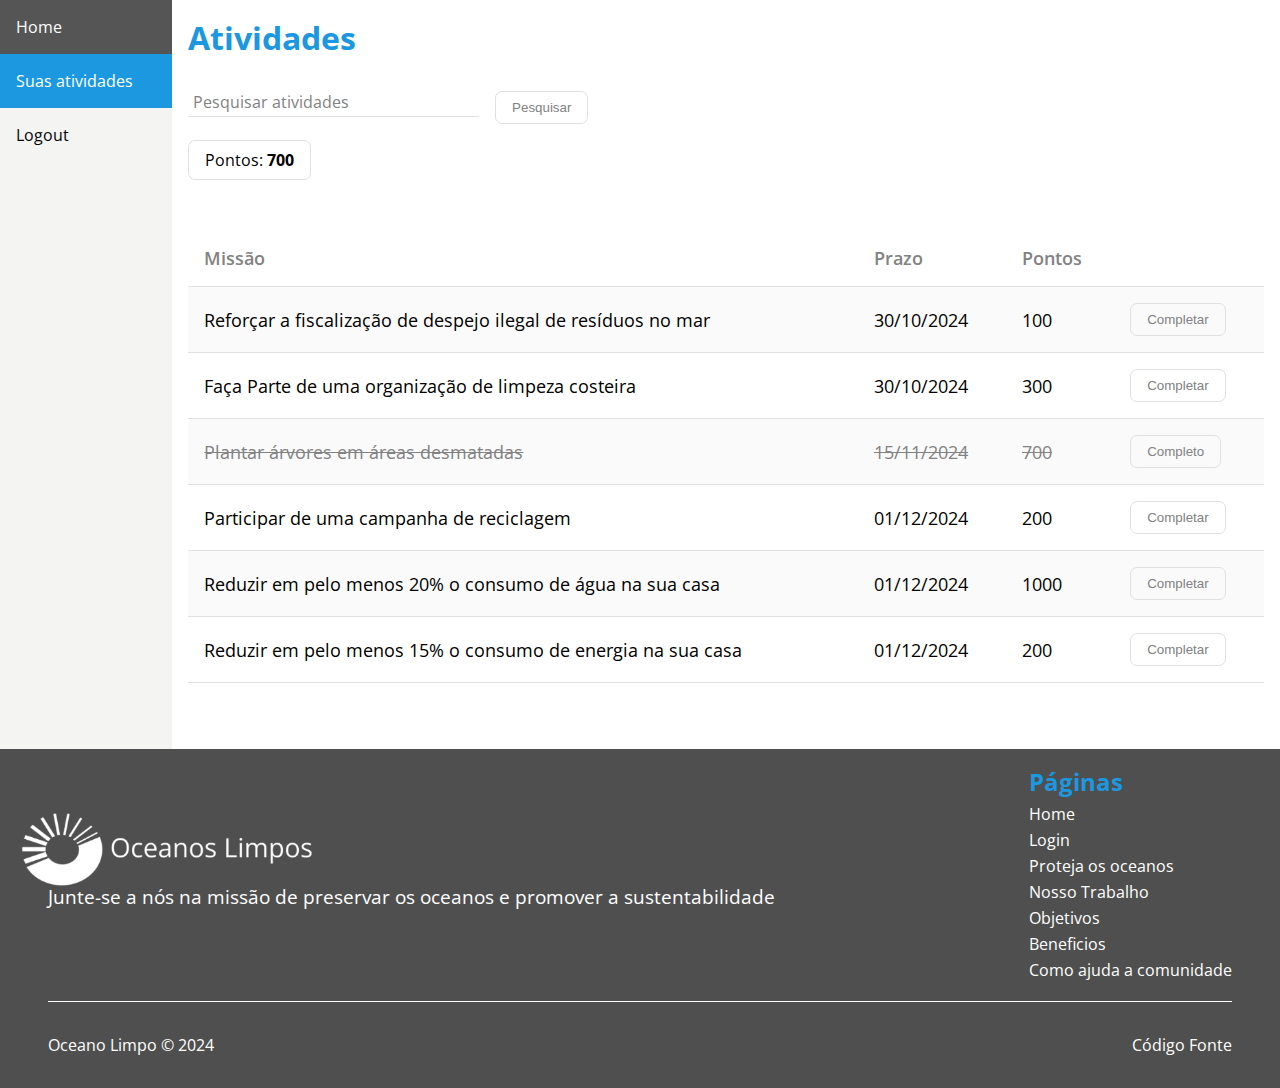
<file: views/atividades.html>
<!DOCTYPE html>
<html lang="pt-br">
  <head>
    <meta charset="UTF-8" />
    <meta name="viewport" content="width=device-width, initial-scale=1.0" />
    <title>Oceanos Limpos - Atividades</title>
    <link rel="stylesheet" href="../css/styles.css" />
    <link rel="stylesheet" href="../css/atividades.css" />
    <link rel="preconnect" href="https://fonts.googleapis.com" />
    <link rel="preconnect" href="https://fonts.gstatic.com" crossorigin />
    <link
      href="https://fonts.googleapis.com/css2?family=Open+Sans:ital,wght@0,300..800;1,300..800&display=swap"
      rel="stylesheet"
    />
  </head>
  <body>
    <div class="root-container">
      <div class="container">
        <div class="sidebar">
          <a href="./home.html">Home</a>
          <a class="active" href="./atividades.html">Suas atividades</a>
          <a href="/views/login.html">Logout</a>
        </div>
        <div class="content">
          <div class="content-header">
            <h1 class="mb-1">Atividades</h1>
            <div class="form-content">
              <form action="" id="search-form" class="search-form mb-1">
                <div class="custom-input mr-1">
                  <input
                    id="pesquisar"
                    type="text"
                    placeholder="Pesquisar atividades"
                  />
                  <label for="pesquisar">Pesquisar atividades</label>
                </div>
                <button type="submit" class="btn-light">Pesquisar</button>
              </form>
              <div class="badge-light">
                <p>Pontos: <b id="pontos-contador">9999</b></p>
              </div>
            </div>
          </div>
          <div class="activities-table-container">
            <table id="tabela-atividades">
              <thead>
                <tr>
                  <th>Missão</th>
                  <th>Prazo</th>
                  <th>Pontos</th>
                  <th></th>
                </tr>
              </thead>

              <tbody>
                <tr class="completed-row">
                  <td data-column="Missão">
                    Reforçar a fiscalização de despejo ilegal de residuos no mar
                  </td>
                  <td data-column="Prazo" class="text-secondary">30/10/2024</td>
                  <td data-column="Pontos" class="text-primary">
                    <div class="badge-light">
                      <p>999</p>
                    </div>
                  </td>
                  <td data-column="">
                    <div class="actions">
                      <button class="btn-light">Completar</button>
                    </div>
                  </td>
                </tr>
                <tr>
                  <td data-column="Missão">
                    Faça Parte de uma organização de limpeza costeira
                  </td>
                  <td data-column="Prazo">30/10/2024</td>
                  <td data-column="Pontos">50</td>
                </tr>
              </tbody>
            </table>
          </div>
        </div>
      </div>
      <footer>
        <div class="footer-container">
          <div class="footer-content">
            <div class="menu">
              <div class="logo-footer">
                <img src="../img/logo.png" alt="Logo" />
              </div>
              <p>
                Junte-se a nós na missão de preservar os oceanos e promover a
                sustentabilidade
              </p>
            </div>
            <ul class="no-decoration-list">
              <li><h2>Páginas</h2></li>
              <li><a href="./home.html">Home</a></li>
              <li><a href="./login.html">Login</a></li>
              <li><a href="home.html#problem">Proteja os oceanos</a></li>
              <li><a href="home.html#work">Nosso Trabalho</a></li>
              <li><a href="home.html#objectives">Objetivos</a></li>
              <li><a href="home.html#benefits">Beneficios</a></li>
              <li><a href="home.html#daily">Como ajuda a comunidade</a></li>
            </ul>
          </div>
          <div class="copyright-container">
            <div class="divider"></div>
            <div class="footer-bottom">
              <span>Oceano Limpo © 2024</span>
              <a
                href="https://github.com/Jenismoraes/gs-web.git"
                target="_blank"
                >Código Fonte</a
              >
            </div>
          </div>
        </div>
      </footer>
    </div>
    <script src="../js/atividades.js"></script>
  </body>
</html>
</file>
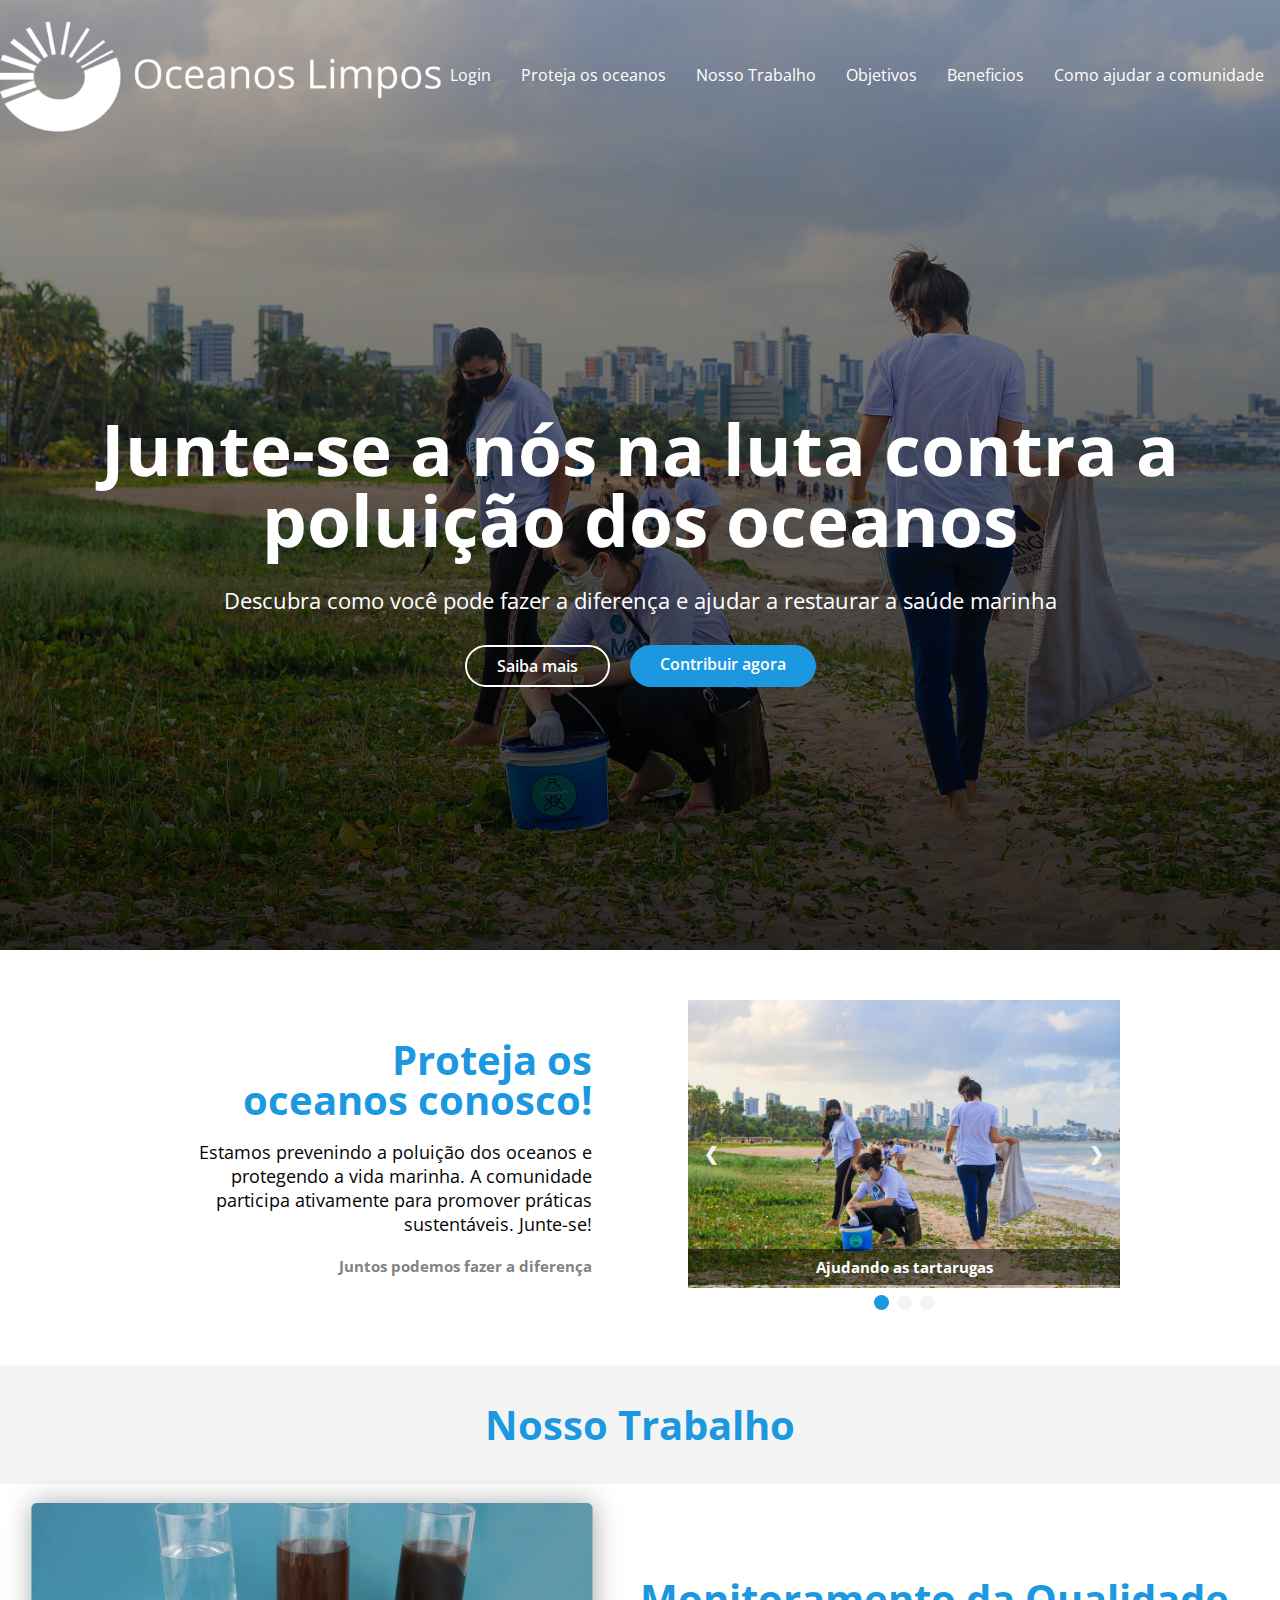
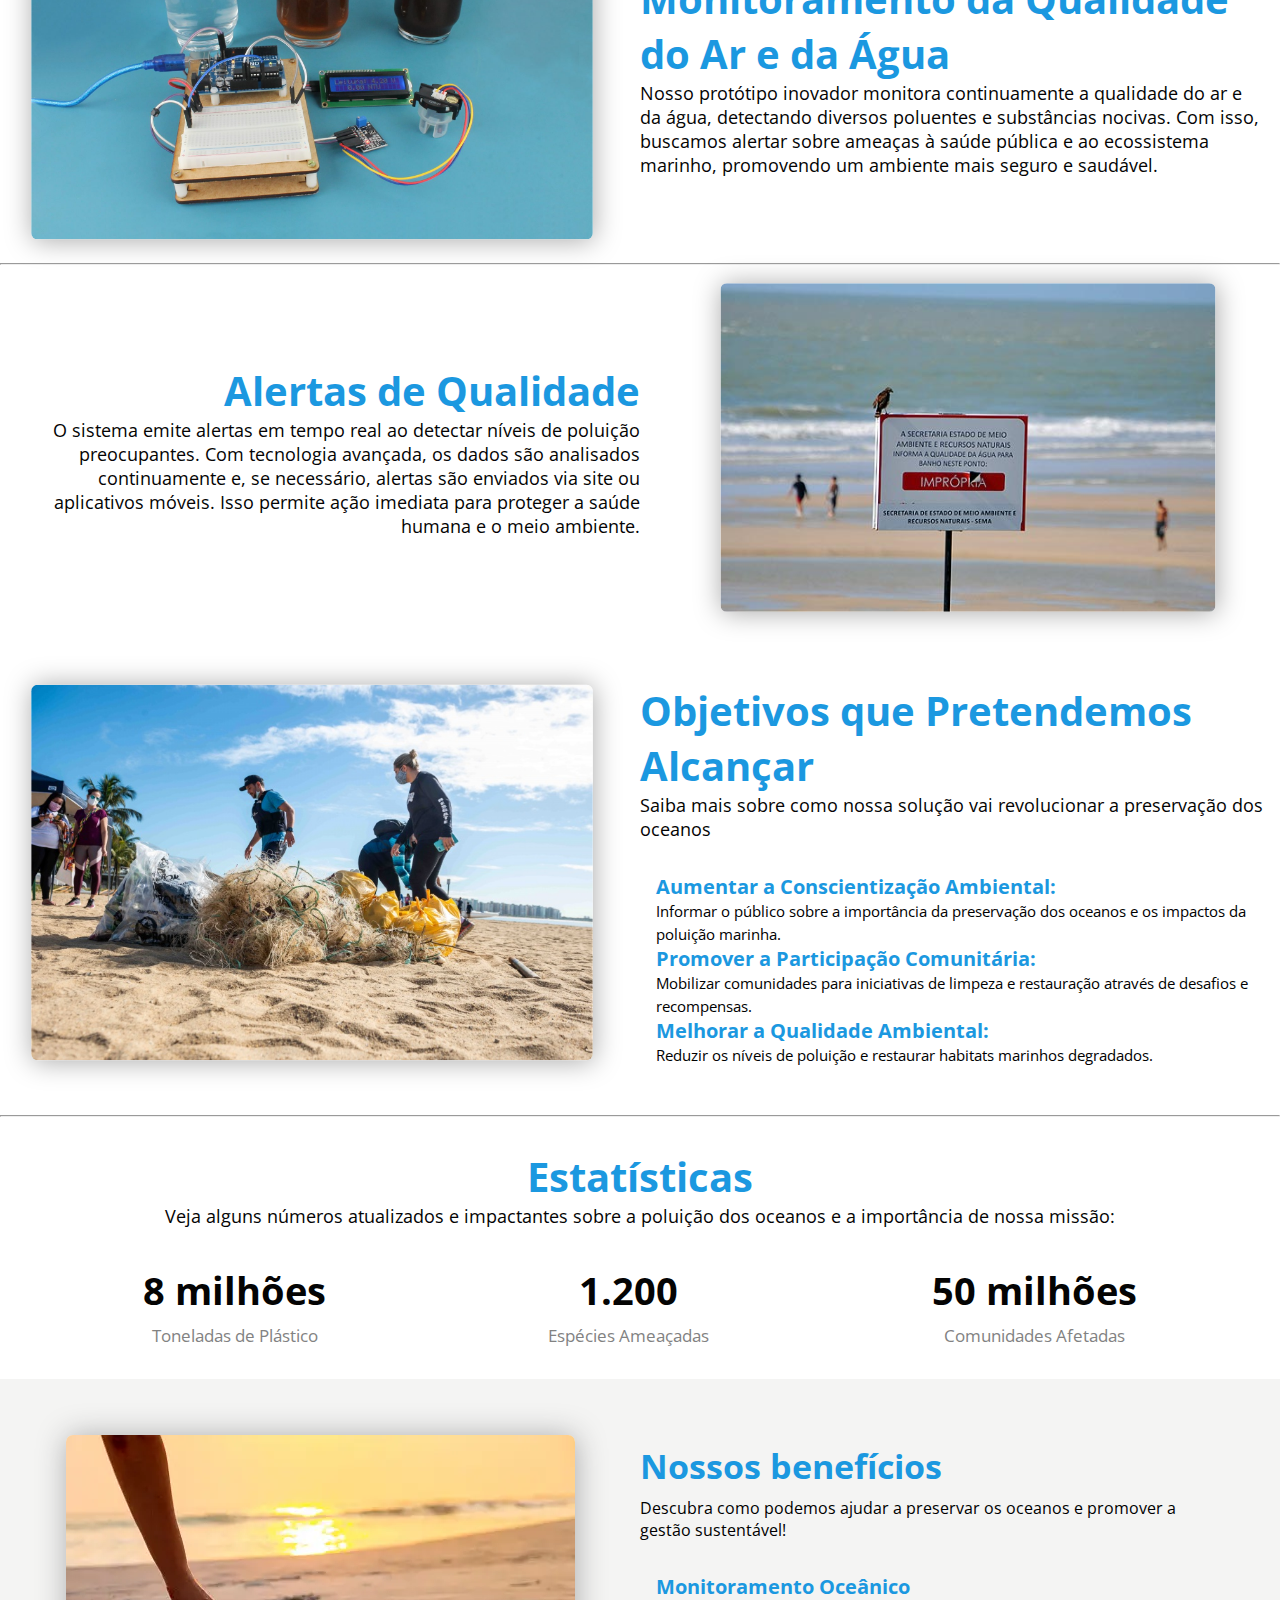
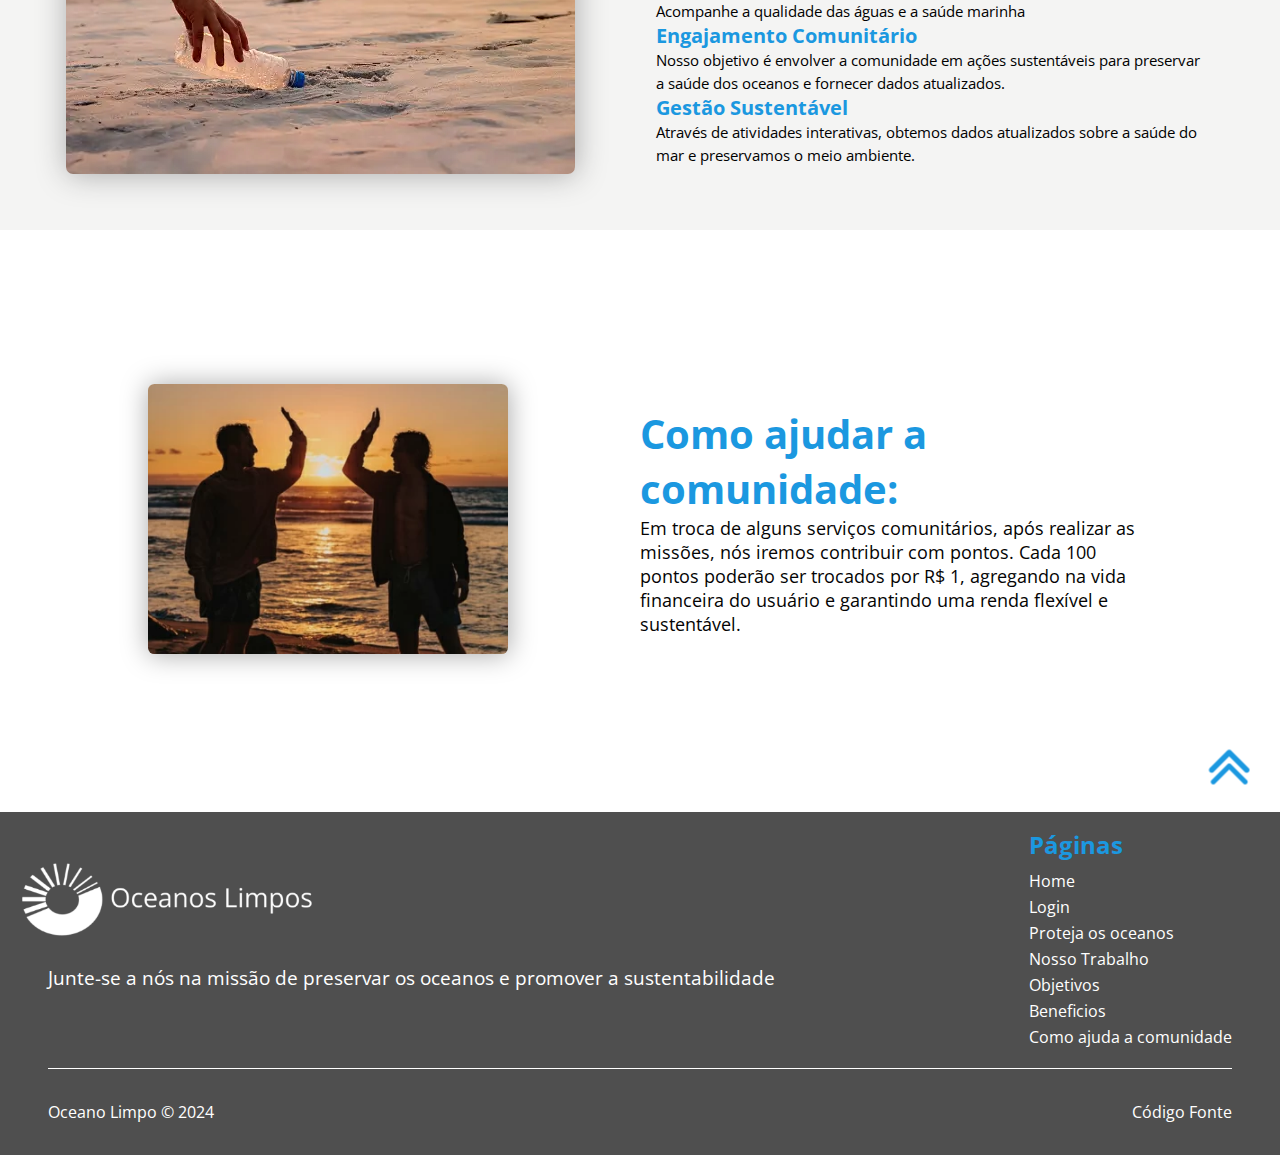
<file: views/home.html>
<!DOCTYPE html>
<html lang="pt-br">
  <head>
    <meta charset="UTF-8" />
    <meta name="viewport" content="width=device-width, initial-scale=1.0" />
    <title>Oceanos Limpos</title>
    <link rel="stylesheet" href="../css/home.css" />
    <link rel="stylesheet" href="../css/styles.css" />
    <link rel="preconnect" href="https://fonts.googleapis.com" />
    <link rel="preconnect" href="https://fonts.gstatic.com" crossorigin />
    <link
      href="https://fonts.googleapis.com/css2?family=Open+Sans:ital,wght@0,300..800;1,300..800&display=swap"
      rel="stylesheet"
    />
  </head>
  <body>
    <div class="container" id="home">
      <header>
        <nav class="nav-bar">
          <div class="logo-home">
            <img src="../img/logo.png" alt="Logo" />
          </div>
          <div class="header-links">
            <ul>
              <li><a href="./login.html">Login</a></li>
              <li><a href="#problem">Proteja os oceanos</a></li>
              <li><a href="#work">Nosso Trabalho</a></li>
              <li><a href="#objectives">Objetivos</a></li>
              <li><a href="#benefits">Beneficios</a></li>
              <li><a href="#daily">Como ajudar a comunidade</a></li>
            </ul>
          </div>
          <div class="mobile-menu-icon">
            <button onclick="menuShow()">
              <img
                class="icon"
                src="../img/menu_white.png"
                alt="Icone de menu"
              />
            </button>
          </div>
        </nav>
        <div class="mobile-menu">
          <ul>
            <li><a href="./login.html">Login</a></li>
            <li><a href="#problem">Proteja os oceanos</a></li>
            <li><a href="#work">Nosso Trabalho</a></li>
            <li><a href="#objectives">Objetivos</a></li>
            <li><a href="#benefits">Beneficios</a></li>
            <li><a href="#daily">Como ajudar a comunidade</a></li>
          </ul>
        </div>
      </header>

      <section class="hero">
        <h2>Junte-se a nós na luta contra a poluição dos oceanos</h2>
        <p>
          Descubra como você pode fazer a diferença e ajudar a restaurar a saúde
          marinha
        </p>
        <div class="btn-container">
          <a href="#problem" class="btn">Saiba mais</a>
          <a href="./login.html" class="btn_2">Contribuir agora</a>
        </div>
      </section>
    </div>

    <!-- Proteja os oceanos.. -->
    <section class="problem-session" id="problem">
      <div class="problem-text">
        <h2 class="section-title">Proteja os oceanos conosco!</h2>
        <p class="section-description">
          Estamos prevenindo a poluição dos oceanos e protegendo a vida marinha.
          A comunidade participa ativamente para promover práticas sustentáveis.
          Junte-se!
        </p>

        <p class="section-footer">Juntos podemos fazer a diferença</p>
      </div>
      <div class="problem-photo carousel-container">
        <div class="slideshow-container">
          <div class="slideItem fade">
            <img src="../img/carrossel/carrossel_1.jpg" alt="Slider 1 - Ação Social" style="width:100%">
            <div class="text">Ajudando as tartarugas</div>
          </div>
        
          <div class="slideItem fade">
            <img src="../img/carrossel/carrossel_2.jpg" alt="Slider 2 - Limpando as praias" style="width:100%">
            <div class="text">Cada garrafa conta!</div>
          </div>
        
          <div class="slideItem fade">
            <img src="../img/serviços_comu/ação_comu.jpg" alt="Slider 3 - Limpando Praia" style="width:100%">
            <div class="text">Ação de limpeza em balneario camburiu</div>
          </div>
        
          <!-- Botao de proximo/anterior -->
          <a class="prev" onclick="avancarSlide(-1)">&#10094;</a>
          <a class="next" onclick="avancarSlide(1)">&#10095;</a>
        </div>
        
        <!-- Indicadores -->
        <div style="text-align:center">
          <span class="dot" onclick="irParaSlider(1)"></span>
          <span class="dot" onclick="irParaSlider(2)"></span>
          <span class="dot" onclick="irParaSlider(3)"></span>
        </div>
      </div>
    </section>

    <!-- Nosso trabalho -->
    <section class="work-session" id="work">
      <h1 class="text-center section-title">Nosso Trabalho</h1>

      <div class="section-container">
        <div class="section-photo-container">
          <img
            class="section-photo"
            src="../img/sistema_tec/sensor.jpg"
            alt="Sistema para medir a qualidade da Aguá"
          />
        </div>
        <div class="section-content">
          <h2 class="section-title">
            Monitoramento da Qualidade do Ar e da Água
          </h2>
          <p class="section-description">
            Nosso protótipo inovador monitora continuamente a qualidade do ar e
            da água, detectando diversos poluentes e substâncias nocivas. Com
            isso, buscamos alertar sobre ameaças à saúde pública e ao
            ecossistema marinho, promovendo um ambiente mais seguro e saudável.
          </p>
        </div>
      </div>
      <hr />

      <div class="section-container section-container-reversed">
        <div class="section-photo-container">
          <img
            class="section-photo"
            src="../img/impropria.jpeg"
            alt="Alertas de praias improprias"
          />
        </div>
        <div class="section-content">
          <h2 class="section-title">Alertas de Qualidade</h2>
          <p class="section-description">
            O sistema emite alertas em tempo real ao detectar níveis de poluição
            preocupantes. Com tecnologia avançada, os dados são analisados
            continuamente e, se necessário, alertas são enviados via site ou
            aplicativos móveis. Isso permite ação imediata para proteger a saúde
            humana e o meio ambiente.
          </p>
        </div>
      </div>
    </section>

    <section>
      <div class="section-container">
        <div class="section-photo-container">
          <img
            class="section-photo"
            src="../img/serviços_comu/limpeza_praia.jpg"
            alt="Serviço comunitario em praias"
          />
        </div>
        <div class="section-content" id="objectives">
          <h2 class="section-title">Objetivos que Pretendemos Alcançar</h2>
          <p class="section-description">
            Saiba mais sobre como nossa solução vai revolucionar a preservação
            dos oceanos
          </p>
          <div class="objectives-details">
            <h4>Aumentar a Conscientização Ambiental:</h4>
            <p>
              Informar o público sobre a importância da preservação dos oceanos
              e os impactos da poluição marinha.
            </p>
            <h4>Promover a Participação Comunitária:</h4>
            <p>
              Mobilizar comunidades para iniciativas de limpeza e restauração
              através de desafios e recompensas.
            </p>
            <h4>Melhorar a Qualidade Ambiental:</h4>
            <p>
              Reduzir os níveis de poluição e restaurar habitats marinhos
              degradados.
            </p>
        </div>
      </div>
    </section>

    <hr />
    <!-- Estatísticas -->
    <section class="statistics-session" id="statistics">
      <div class="statistics-text">
        <h1 class="section-title">Estatísticas</h1>
        <p class="section-description mb-2">
          Veja alguns números atualizados e impactantes sobre a poluição dos
          oceanos e a importância de nossa missão:
        </p>
      </div>
      <div class="statistics-grid">
        <div class="stat-item">
          <h3>8 milhões</h3>
          <p>Toneladas de Plástico</p>
        </div>
        <div class="stat-item">
          <h3>1.200</h3>
          <p>Espécies Ameaçadas</p>
        </div>
        <div class="stat-item">
          <h3>50 milhões</h3>
          <p>Comunidades Afetadas</p>
        </div>
      </div>
    </section>

    <!-- Beneficios -->
    <section class="benefits-session" id="benefits">
      <div class="benefits-photo">
        <img
          class="section-photo"
          src="../img/serviços_comu/praia_limpa.webp"
          alt="Uma praia praticamente limpa"
        />
      </div>

      <div class="benefits-text">
        <h3>Nossos benefícios</h3>
        <p>
          Descubra como podemos ajudar a preservar os oceanos e promover a
          gestão sustentável!
        </p>
        <div class="objectives-details">
          <h4>Monitoramento Oceânico</h4>
          <p>
            Acompanhe a qualidade das águas e a saúde marinha
          </p>
          <h4>Engajamento Comunitário</h4>
          <p>
            Nosso objetivo é envolver a comunidade em ações sustentáveis para
            preservar a saúde dos oceanos e fornecer dados atualizados.
          </p>
          <h4>Gestão Sustentável</h4>
          <p>
            Através de atividades interativas, obtemos dados atualizados sobre a
            saúde do mar e preservamos o meio ambiente.
          </p>
        </div>
      </div>
    </section>

    <section class="daily-session" id="daily">
      <div class="section-container">
        <div class="section-photo-container">
          <img
            class="section-photo"
            src="../img/serviços_comu/pessoas_feliz.webp"
            alt="essoas celebrando em um fim de tarde na praia"
          />
        </div>
        <div class="section-content">
          <h2 class="section-title">
            Como ajudar a comunidade:
          </h2>
          <p class="section-description">
            Em troca de alguns serviços comunitários, após realizar as missões,
            nós iremos contribuir com pontos. Cada 100 pontos poderão ser trocados
            por R$ 1, agregando na vida financeira do usuário e garantindo uma
            renda flexível e sustentável.
          </p>
        </div>
      </div>
      <a href="#home" class="arrow-up">
        <img src="../img/setas.png" alt="Seta para cima" />
      </a>
    </section>

    <footer>
      <div class="footer-container">
        <div class="footer-content">
          <div class="menu">
            <div class="logo-footer mb-2">
              <img src="../img/logo.png" alt="Logo" />
            </div>
            <p>
              Junte-se a nós na missão de preservar os oceanos e promover a
              sustentabilidade
            </p>
          </div>
          <ul class="no-decoration-list">
            <li><h2>Páginas</h2></li>
            <li><a href="#home">Home</a></li>
            <li><a href="./login.html">Login</a></li>
            <li><a href="#problem">Proteja os oceanos</a></li>
            <li><a href="#work">Nosso Trabalho</a></li>
            <li><a href="#objectives">Objetivos</a></li>
            <li><a href="#benefits">Beneficios</a></li>
            <li><a href="#daily">Como ajuda a comunidade</a></li>
          </ul>
        </div>
        <div class="copyright-container">
          <div class="divider"></div>
          <div class="footer-bottom">
            <span>Oceano Limpo © 2024</span>
            <a href="https://github.com/Jenismoraes/gs-web.git" target="_blank"
              >Código Fonte</a
            >
          </div>
        </div>
      </div>
    </footer>
    <script src="../js/home.js"></script>
  </body>
</html>
</file>
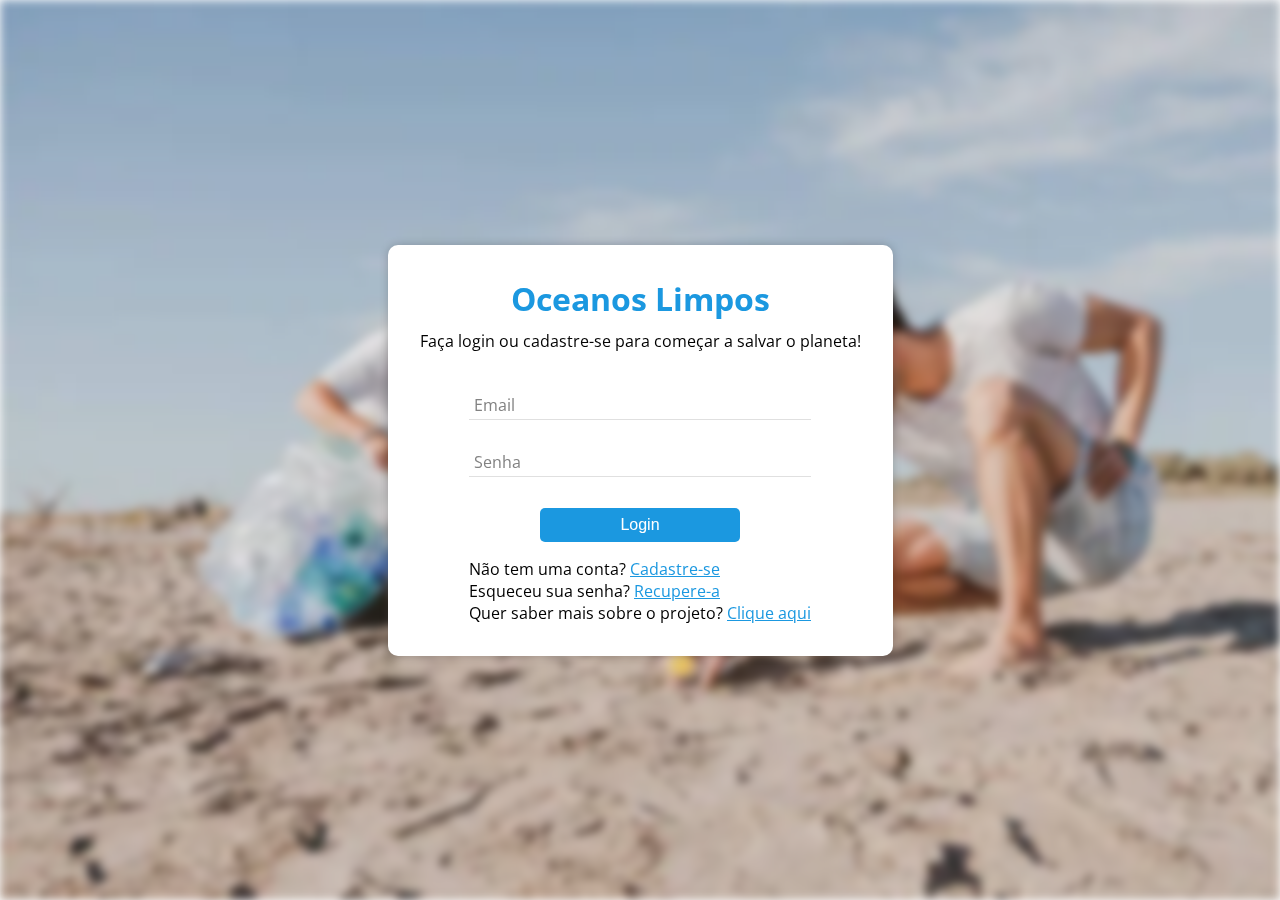
<file: views/login.html>
<!DOCTYPE html>
<html lang="pt-br">
  <head>
    <meta charset="UTF-8" />
    <meta name="viewport" content="width=device-width, initial-scale=1.0" />
    <title>Oceanos Limpos</title>
    <link rel="stylesheet" href="../css/login.css" />
    <link rel="stylesheet" href="../css/styles.css" />
    <link rel="preconnect" href="https://fonts.googleapis.com" />
    <link rel="preconnect" href="https://fonts.gstatic.com" crossorigin />
    <link
      href="https://fonts.googleapis.com/css2?family=Open+Sans:ital,wght@0,300..800;1,300..800&display=swap"
      rel="stylesheet"
    />
  </head>
  <body>
    <div class="container">
      <div class="background-image"></div>
      <div class="content">
        <div class="login-content">
          <div class="content-header">
            <h1>Oceanos Limpos</h1>
            <p class="mb-2">
              Faça
              <span class="text-primary">login</span>
              ou
              <span class="text-primary">cadastre-se</span>
              para começar a salvar o planeta!
            </p>

            <div class="form-content">
              <form action="" id="login-form" class="login-form mb-1">
                <div class="custom-input mb-1">
                  <input required id="email" type="email" placeholder="Email" />
                  <label for="email">Email</label>
                </div>
                <div class="custom-input mb-1">
                  <input required id="senha" type="password" placeholder="Senha" />
                  <label for="senha">Senha</label>
                </div>
                <button type="submit" class="btn-primary">Login</button>
              </form>

              <div class="form-footer">
                <p>Não tem uma conta? <a href="#">Cadastre-se</a></p>

                <p>
                  Esqueceu sua senha?
                  <a href="#">Recupere-a</a>
                </p>

                <p>
                  Quer saber mais sobre o projeto?
                  <a href="./home.html">Clique aqui</a>
                </p>
              </div>
            </div>
          </div>
        </div>
      </div>
    </div>
    <script src="../js/login.js"></script>
  </body>
</html>
</file>
<file: css/styles.css>
/* Define as variáveis de cores e fonte */
:root {
  --font-family: 'Open Sans', sans-serif;
  --font-primary-color: #040404;
  --font-secondary-color: #828282;
  --color-bg: #ffffff;
  --color-secondary: #f4f4f3;
  --footer-bg: #4f4f4f;
  --title-color: #1b98e0;
  --border-color: #e0e0e0;
}

/* Reset básico */
* {
  margin: 0;
  padding: 0;
  box-sizing: border-box;
}

/* ESTILOS GERAIS */
body,
html {
  height: 100%;
  margin: 0;
  padding: 0;
  scroll-behavior: smooth;
}

h1,
h2,
h3 {
  color: var(--title-color);
  font-family: var(--font-family);
}

body {
  display: flex;
  flex-direction: column;
  font-family: var(--font-family);
}

/* Inputs */
.custom-input {
  position: relative;
  width: 100%;
}

input {
  background: transparent;
  border: none;
  border-bottom: solid 1px var(--border-color);
  padding: 5px;
  transition: padding 0.4s;
}

input:placeholder-shown + label {
  color: var(--font-secondary-color);
  font-size: 16px;
  left: 5px;
  top: 0px;
}

label,
input:focus + label {
  color: var(--title-color);
  font-size: 15px;
  left: 2px;
  pointer-events: none;
  position: absolute;
  top: 2px;
  transition: top 0.3s, left 0.3s, font-size 0.3s;
}

input::placeholder {
  color: transparent; /* Esconde o placeholder */
}

input:focus,
input:not(:placeholder-shown) {
  border-bottom: solid 1px var(--border-color);
  outline: none;
  padding: 20px 5px 5px;
}

.btn-primary {
  background-color: var(--title-color);
  border: none;
  border-radius: 5px;
  color: var(--color-bg);
  cursor: pointer;
  font-size: 1em;
  padding: 0.5em 1em;
  transition: background-color 0.3s;
}

/* FIM ESTILOS GERAIS */

/* HELPERS */
.text-center {
  text-align: center;
}

.text-primary {
  color: var(--font-primary-color);
}

.text-secondary {
  color: var(--font-secondary-color);
}

.text-bold {
  font-weight: 600;
}

.mb-1 {
  margin-bottom: 1em;
}

.mb-2 {
  margin-bottom: 2em;
}

.mr-1 {
  margin-right: 1em;
}

.mr-2 {
  margin-right: 2em;
}

.ml-1 {
  margin-left: 1em;
}

.ml-2 {
  margin-left: 2em;
}

.no-decoration-list {
  list-style: none;
  padding: 0;
  margin: 0;
}

/* FIM HELPERS */

/* BADGES */

.badge-light {
  border: 1px solid var(--border-color);
  padding: 0.5em 1em;
  border-radius: 7px;
  display: flex;
  justify-content: center;
  align-items: center;
  width: fit-content;
}

/* FOOTER */

footer {
  background-color: var(--footer-bg);
  color: var(--font-primary-color);
  text-align: center;
  padding: 1em 0;
}

.footer-content {
  display: flex;
  justify-content: space-between;
  align-items: center;
  text-align: start;

  img {
    width: 100px;
    transform: scale(3);
    position: relative;
    top: -10px;
    left: 70px;
  }

  p {
    font-size: larger;
    color: var(--color-bg);
  }
}

footer a {
  color: var(--color-bg);
  text-decoration: none;
}

footer a:hover {
  color: var(--title-color);
}

footer {
  h2 {
    margin-bottom: 5px;
  }

  li {
    margin-bottom: 4px;
  }
}

.footer-container {
  padding: 0 3em;
}

.copyright-container {
  display: flex;
  justify-content: space-between;
  align-items: center;
  flex-direction: column;
}

.divider {
  border-top: 1px solid var(--color-bg);
  margin: 1em 0;
  width: 100%;
}

.footer-bottom {
  width: 100%;
  display: flex;
  justify-content: space-between;
  align-items: center;
  text-align: start;
  padding: 1em 0;
  color: var(--color-bg);
}

/* Estilos para dispositivos pequenos (máx 480px) */
@media screen and (max-width: 768px) {
  .container {
    display: block;
    margin: 0;
  }

  .nav-bar {
    padding: 1.5rem 3rem;
  }
  .header-links {
    display: none;
  }

  .mobile-menu-icon {
    display: block;
    position: relative;
    z-index: 1;
  }

  .mobile-menu-icon button {
    background-color: transparent;
    border: none;
    cursor: pointer;
  }

  .mobile-menu {
    top: 60px;
    padding-left: 1rem;
    width: 100%;
    background-color: var(--footer-bg);
  }

  .mobile-menu ul {
    display: flex;
    flex-direction: column;
    text-align: right;
    padding-bottom: 1rem;
  }

  .mobile-menu a {
    display: block;
    padding-top: 1.2rem;
  }

  .open {
    display: block;
  }

  /* FOOTER */
  .footer-content {
    display: block;
    margin: 0;
    text-align: center;

    img {
      top: 17px;
      left: 0.1px;
      margin-top: 10px;
    }
  }

  footer a {
    margin-top: 05px;
  }

  footer h2 {
    margin-top: 10px;
  }
}
</file>
<file: css/atividades.css>
.root-container {
  display: flex;
  height: 100%;
  width: 100%;
  flex-direction: column;
}

.container {
  display: flex;
  flex: 1;
}

.content {
  padding: 1rem;
  width: 100%;
}

.content-header {
  width: 100%;
}

.search-form {
  display: flex;
  width: 400px;
  input {
    width: 100%;
  }
}

.btn-light {
  background-color: transparent;
  padding: 0.5rem 1rem;
  color: var(--font-secondary-color);
  border-color: var(--border-color);
  border-radius: 7px;
  border-width: 1px;
  border-style: groove;
}

.btn-light:hover {
  background-color: #e0e0e0;
  cursor: pointer;
}

/* Sidebar */
.sidebar {
  margin: 0;
  padding: 0;
  width: 200px;
  background-color: var(--color-secondary);
  height: 100%;
  overflow: auto;
}

.sidebar a {
  display: block;
  color: var(--font-primary-color);
  padding: 16px;
  text-decoration: none;
}

.sidebar a.active {
  background-color: var(--title-color);
  color: white;
}

.sidebar a:hover:not(.active) {
  background-color: #555;
  color: white;
}

/* Fim Sidebar */

/* Tabela */

table {
  width: 100%;
  border-collapse: collapse;
  margin: 50px auto;
}

tr:nth-of-type(odd) {
  background: #eeeeee45;
}

th {
  background: white;
  color: var(--font-secondary-color);
  font-weight: 600;
}

td,
th {
  padding: 1rem;
  border-left: none;
  border-bottom: 1px solid var(--border-color);
  text-align: left;
  font-size: 18px;
}

.completed-row {
  text-decoration: line-through;
  color: var(--font-secondary-color);
}

.missao:hover {
  cursor: pointer;
}

/* Fim Tabela */

@media screen and (max-width: 700px) {
  .container {
    flex-direction: column;
  }
  .sidebar {
    width: 100%;
    height: auto;
    position: relative;
  }
  .sidebar a {
    float: left;
  }
  div.content {
    margin-left: 0;
  }

  /* Codigo para deixar a tabela responsiva */
  table {
    width: 100%;
  }

  table,
  thead,
  tbody,
  th,
  td,
  tr {
    display: block;
  }

  thead tr {
    display: none;
  }

  tr {
    border: 1px solid var(--border-color);;
  }

  td {
    /* Behave  like a "row" */
    border: none;
    border-bottom: 1px solid var(--border-color);;
    position: relative;
    padding-left: 50%;
  }

  td:before {
    position: absolute;
    top: 6px;
    left: 6px;
    width: 45%;
    padding-right: 10px;
    white-space: nowrap;
    /* Label the data */
    content: attr(data-column);

    color: var(--font-primary-color);
    font-weight: bold;
  }

  .sidebar a {
    text-align: center;
    float: none;
  }

  .search-form {
    width: 100%;
  }
}

/* Fim sidebar */
</file>
<file: css/home.css>
/* container  */
.container {
  width: 100%;
  background-image: linear-gradient(
      to top,
      rgba(0, 0, 0, 0.8),
      rgba(0, 0, 0, 0.3)
    ),
    url('../img/carrossel/carrossel_1.jpg');
  background-repeat: no-repeat;
  background-size: cover;
}

/* Menu / navbar */
.nav-bar {
  width: 100%;
  height: 150px;
  padding: 1.5rem 1rem;
  display: flex;
  justify-content: space-between;
  align-items: center;
}

.section-title {
  font-size: clamp(40px, 2vw, 35px);
  color: var(--title-color);
}

.section-description {
  font-size: 18px;
  color: var(--font-primary-color);
}

.section-footer {
  color: var(--font-secondary-color);
  font-size: 15px;
  font-weight: bold;
}

.section-photo {
  box-shadow: 1px 1px 30px #aaa;
  border-radius: 7px;
  max-width: 100%;
}

/* SLIDE */
/* Slideshow container */
.slideshow-container {
  max-width: 1000px;
  position: relative;
  margin: auto;
}

.slideItem {
  display: none;
}

/* Botoes de proximo e anterior */
.prev,
.next {
  cursor: pointer;
  position: absolute;
  top: 50%;
  width: auto;
  margin-top: -22px;
  padding: 16px;
  color: var(--color-secondary);
  font-weight: bold;
  font-size: 18px;
  transition: 0.6s ease;
  border-radius: 0 3px 3px 0;
  user-select: none;
}

.next {
  right: 0;
  border-radius: 3px 0 0 3px;
}

.prev:hover,
.next:hover {
  background-color: rgba(0, 0, 0, 0.8);
}

/* Descricao */
.text {
  background-color: rgba(0, 0, 0, 0.5);
  color: white;
  font-weight: bold;
  font-size: 15px;
  padding: 8px 12px;
  position: absolute;
  bottom: 8px;
  width: 100%;
  text-align: center;
}

/* Indicadores */
.dot {
  cursor: pointer;
  height: 15px;
  width: 15px;
  margin: 0 2px;
  background-color: var(--color-secondary);
  border-radius: 50%;
  display: inline-block;
  transition: background-color 0.6s ease;
}

.active,
.dot:hover {
  background-color: var(--title-color);
}

/* Animacao de fade */
.fade {
  animation-name: fade;
  animation-duration: 1.5s;
}

@keyframes fade {
  from {
    opacity: 0.4;
  }
  to {
    opacity: 1;
  }
}

/* FIM SLIDER */

.nav-bar ul,
li,
a {
  display: flex;
  gap: 30px;
  color: var(--color-bg);
  text-decoration: none;
  font-family: var(--font-family);

  && :hover {
    color: var(--title-color);
  }
}

.mobile-menu-icon,
.mobile-menu {
  display: none;
}

.logo-home img {
  display: flex;
  width: 270px;
  transform: scale(1.7);
  position: relative;
  left: 70px;
}

.hero {
  width: 100%;
  height: calc(100vh - 100px);
  display: flex;
  flex-direction: column;
  align-items: center;
  justify-content: center;
  gap: 30px;
  color: var(--color-bg);
  text-align: center;
  font-family: var(--font-family);

  & h2 {
    color: var(--color-bg);
    font-size: 71px;
    word-break: break-word;
    line-height: 1;
  }

  p {
    font-size: 22px;
  }
}

.hero .btn-container {
  display: flex;
  gap: 20px;
}

.btn {
  border-radius: 50px;
  padding: 8px 30px;
  border: 2px solid var(--color-bg);
  background-color: transparent;
  color: var(--color-bg);
  text-decoration: none;
  font-weight: 600;
}

.btn:hover {
  color: var(--title-color);
  border: 2px solid var(--title-color);
}

.btn_2 {
  border-radius: 50px;
  padding: 8px 30px;
  background-color: var(--title-color);
  color: var(--color-bg);
  border: 0px solid var(--color-primary);
  text-decoration: none;
  font-weight: 600;
}

.btn_2:hover {
  color: var(--font-primary-color);
  background-color: var(--color-bg);
}
/* FIM container */

/* Proteja os oceanos conosco */
.problem-session {
  max-width: 1000px;
  margin: 50px auto;
  display: flex;
  align-items: center;
  justify-content: space-between;
  padding: 0 20px;
  flex-wrap: wrap;
  font-family: var(--font-family);
}

.problem-photo {
  width: 45%;
  text-align: center;
  margin: 0;
}

.problem-text {
  width: 45%;
  display: flex;
  flex-direction: column;
  gap: 20px;
}

.problem-text h2 {
  text-wrap: balance;
  line-height: 1;
  text-align: right;
}

.problem-text p {
  width: 100%;
  text-align: right;
}

/* fim Proteja os oceanos conosco */

/* Nosso trabalho. */
.work-session {
  background: var(--color-bg);
  text-align: center;
  font-family: var(--font-family);
}

.text-center {
  background: var(--color-secondary);
  padding: 2rem 1rem;
  text-align: center;
}

.section-container {
  display: flex;
  align-items: center;
}

.section-container-reversed {
  display: flex;
  align-items: center;
  flex-direction: row-reverse;

  .section-title {
    text-align: right;
  }

  .section-description {
    text-align: right;
  }
}

.section-photo-container {
  flex: 1;
}

.section-photo-container img {
  transform: scale(0.9);
}

.section-content {
  flex: 1;
  padding: 3rem 1rem;
  text-align: left;
}
/* fim Nosso trabalho. */

/* Objetivos. */
.objectives-details {
  margin-top: 2rem;
}

.objectives-details h4 {
  color: var(--title-color);
  font-size: 20px;
  margin-top: 1.5rem;
  margin: 0 1rem;
}

.objectives-details p {
  font-size: 15px;
  line-height: 1.5;
  margin: 0 1rem;
}
/* fim objetivos. */

/*  estatiticas */
.statistics-session {
  padding: 2rem;
  background: var(--color-bg);
  text-align: center;
  font-family: var(--font-family);
}

.statistics-grid {
  display: flex;
  justify-content: space-around;
  text-align: center;
}

.stat-item h3 {
  color: var(--font-primary-color);
  font-size: 38px;
  margin-bottom: 0.5rem;
}

.stat-item p {
  font-size: 17px;
  color: var(--font-secondary-color);
}
/* Fim estatiticas */

/* beneficios */
.benefits-session {
  display: flex;
  align-items: center;
  justify-content: center;
  padding: 2rem;
  font-family: var(--font-family);
  background-color: var(--color-secondary);
}

.benefits-photo {
  flex: 1;
  display: flex;
  justify-content: center;
  align-items: center;
}

.benefits-text {
  flex: 1;
  padding: 2rem;
  text-align: left;
}

.benefits-text h3 {
  color: var(--title-color);
  font-size: 34px;
  margin-bottom: 0.5rem;
}

.benefits-text h4 {
  color: var(--title-color);
  font-size: 20px;
  margin-top: 1.5rem;
  margin: 0 1rem;
}

/* Fim beneficios */

/* dIA A DIA */
.daily-session {
  position: relative;
  display: flex;
  align-items: center;
  justify-content: center;
  padding: 8rem;
  font-family: var(--font-family);
  background-color: var(--color-bg);
}

.arrow-up {
  position: absolute;
  bottom: 10px;
  right: 10px;
  cursor: pointer;
  transform: scale(0.5);
}
/* fim no dia a dia */

/* Estilos para dispositivos pequenos (máx 480px) */
@media screen and (max-width: 768px) {
  .logo-home img {
    width: 40vw;
    left: 20px;
  }

  .hero {
    padding: 15px;
  }

  .hero h2 {
    font-size: 50px;
  }

  .hero p {
    font-size: 18px;
  }

  .section-title {
    font-size: 27px;
    text-align: center;
  }

  .section-container-reversed {
    .section-title {
      text-align: center;
    }

    .section-description {
      text-align: center;
    }
  }

  /* FIM container */

  /* Proteja os oceanos conosco */
  .problem-session {
    display: block;
  }

  .problem-photo {
    width: 90vw;
    margin-top: 60px;
  }

  .problem-text {
    width: 90vw;
  }

  .problem-text h2 {
    font-size: 13vw;
    text-align: center;
  }

  .problem-text p {
    text-align: center;
  }

  /* fim Proteja os oceanos conosco */

  .section-container {
    display: block;
    align-items: center;
    margin: 0;
  }

  .section-content {
    margin-top: -35px;
    text-align: center;
  }

  .section-content p {
    font-size: 17px;
    width: 100%;
    margin-top: 20px;
  }

  /* Objetivos. */
  .objectives-session {
    display: block;
    margin: 0;
  }

  .objectives-text {
    text-align: left;
  }

  .objectives-text h3 {
    font-size: 29px;
  }

  .objectives-details h4 {
    margin-top: 1.6rem;
  }

  .objectives-details p {
    margin-top: 10px;
  }
  /* fim objetivos. */

  /*  estatiticas */
  .statistics-session {
    padding: 1rem;
    margin: 0;
  }

  .statistics-text h1 {
    font-size: 29px;
  }

  .statistics-text p {
    font-size: 18px;
  }

  .statistics-grid {
    display: block;
  }

  .stat-item p {
    margin-bottom: 13px;
  }
  /* Fim estatiticas */

  /* beneficios */
  .benefits-session {
    display: block;
    margin: 0;
  }

  .benefits-text h4 {
    margin-top: 10px;
  }
  /* Fim beneficios */

  /* dIA A DIA */
  .daily-session {
    display: block;
    padding: 3rem;
    margin: 0;
  }

  /* fim no dia a dia */
}
</file>
<file: css/login.css>
body,
html {
  height: 100%;
}

.background-image {
  position: fixed;
  left: 0;
  right: 0;
  z-index: 1;
  display: block;
  background-image: url('../img/login-bg.png');
  background-size: cover;
  width: 100%;
  height: 100%;
  -webkit-filter: blur(5px);
  -moz-filter: blur(5px);
  -o-filter: blur(5px);
  -ms-filter: blur(5px);
  filter: blur(5px);
}

.content {
  position: fixed;
  left: 0;
  right: 0;
  z-index: 2;
  height: 100%;
  width: 100%;
  display: flex;
  align-items: center;
  justify-content: center;
}

.login-content {
  display: flex;
  flex-direction: column;
  align-items: center;
  justify-content: center;
  padding: 2rem;
  gap: 20px;
  background-color: var(--color-bg);
  border-radius: 10px;
  box-shadow: 0 0 10px rgba(0, 0, 0, 0.2);
}

.content-header {
  display: flex;
  flex-direction: column;
  align-items: center;
  gap: 10px;
}

.login-form {
  display: flex;
  flex-direction: column;
  align-items: center;
  gap: 15px;

  input {
    width: 100%;
  }

  button {
    min-width: 200px;
  }
}

.form-footer {
  a {
    color: var(--title-color);
  }
}
</file>
